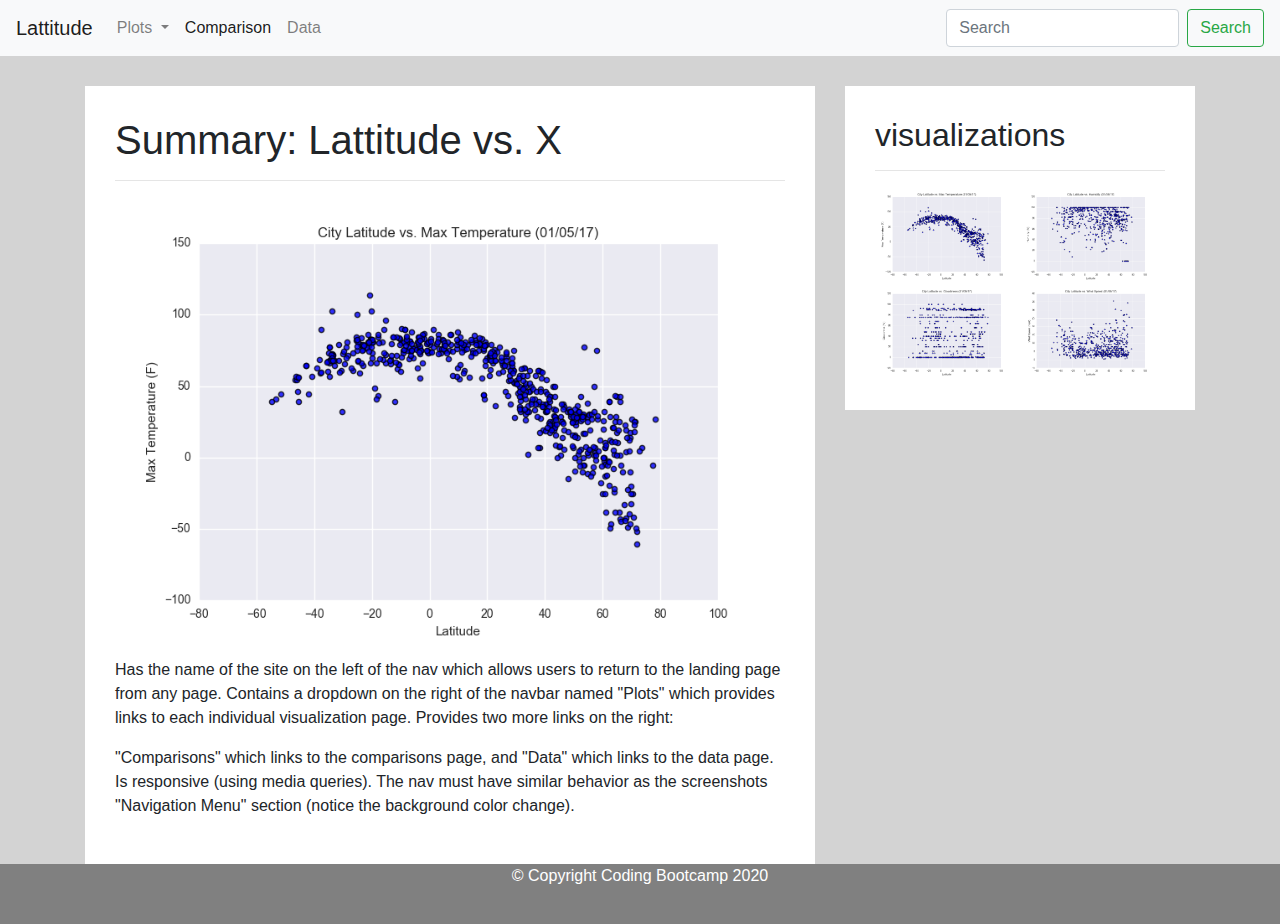
<file: web_visualization/index.html>
<!DOCTYPE html>
<html lang="en">

<head>
    <meta charset="UTF-8">
    <meta name="viewport" content="width=device-width, initial-scale=1.0">
    <title>Document</title>
    <link rel="stylesheet" href="https://stackpath.bootstrapcdn.com/bootstrap/4.3.1/css/bootstrap.min.css"
        integrity="sha384-ggOyR0iXCbMQv3Xipma34MD+dH/1fQ784/j6cY/iJTQUOhcWr7x9JvoRxT2MZw1T" crossorigin="anonymous">
    <link rel="stylesheet" href="assets/css/style.css">
</head>

<body>
    <nav class="navbar navbar-expand-lg navbar-light bg-light">
        <a class="navbar-brand" href="#">Lattitude</a>
        <button class="navbar-toggler" type="button" data-toggle="collapse" data-target="#navbarSupportedContent"
            aria-controls="navbarSupportedContent" aria-expanded="false" aria-label="Toggle navigation">
            <span class="navbar-toggler-icon"></span>
        </button>

        <div class="collapse navbar-collapse" id="navbarSupportedContent">
            <ul class="navbar-nav mr-auto">
                <li class="nav-item dropdown">
                    <a class="nav-link dropdown-toggle" href="#" id="navbarDropdown" role="button"
                        data-toggle="dropdown" aria-haspopup="true" aria-expanded="false">
                        Plots
                    </a>
                    <div class="dropdown-menu" aria-labelledby="navbarDropdown">
                        <a class="dropdown-item" href="visualizations/temp.html">Max Temperature</a>
                        <a class="dropdown-item" href="visualizations/humidity.html">Humidity</a>
                        <a class="dropdown-item" href="visualizations/cloudiness.html">Cloudiness</a>
                        <a class="dropdown-item" href="visualizations/wind.html">Wind Speed</a>
                    </div>
                </li>
                <li class="nav-item active">
                    <a class="nav-link" href="comparison.html">Comparison <span class="sr-only">(current)</span></a>
                </li>
                <li class="nav-item">
                    <a class="nav-link" href="data.html">Data</a>
                </li>

            </ul>
            <form class="form-inline my-2 my-lg-0">
                <input class="form-control mr-sm-2" type="search" placeholder="Search" aria-label="Search">
                <button class="btn btn-outline-success my-2 my-sm-0" type="submit">Search</button>
            </form>
        </div>

    </nav>
    <div class="container">
        <div class="row">
            <div class="col-md-8">
                <div class="descripition-content">
                    <h1>Summary: Lattitude vs. X</h1>
                    <hr />
                    <img src="assets/images/fig1.png" class="main-image responsive-img"></img>
                    <p>Has the name of the site on the left of the nav which allows users to return to the landing page
                        from any page.
                        Contains a dropdown on the right of the navbar named "Plots" which provides links to each
                        individual visualization page.
                        Provides two more links on the right:
                    </p>
                    <p>"Comparisons" which links to the comparisons page, and "Data" which links to the data page.
                        Is responsive (using media queries). The nav must have similar behavior as the screenshots
                        "Navigation Menu" section (notice the background color change).
                    </p>

                </div>
            </div>
            <div class="col-md-4">
                <div class="img-area">
                    <div class="img-content">
                        <h2>visualizations</h2>
                        <hr/>
                        <div class="mini-images">
                            <a href="visualizations/temp.html"> 
                                <img src="assets/images/fig1.png" class="fig-image"></img>
                            </a>
                            <a href="visualizations/humidity.html"> 
                                <img src="assets/images/fig2.png" class="fig-image"></img>
                            </a>
                            <a href="visualizations/cloudiness.html"> 
                                <img src="assets/images/fig3.png" class="fig-image"></img>
                            </a>
                            <a href="visualizations/wind.html"> 
                                <img src="assets/images/fig4.png" class="fig-image"></img>
                            </a>
                        </div>
                    </div>
                </div>
            </div>
        </div>
    </div>
    <footer>
        <div>
            <p>
                &copy; Copyright Coding Bootcamp 2020
            </p>
        </div>
    </footer>
    <script src="https://code.jquery.com/jquery-3.3.1.slim.min.js"
        integrity="sha384-q8i/X+965DzO0rT7abK41JStQIAqVgRVzpbzo5smXKp4YfRvH+8abtTE1Pi6jizo"
        crossorigin="anonymous"></script>
    <script src="https://cdnjs.cloudflare.com/ajax/libs/popper.js/1.14.7/umd/popper.min.js"
        integrity="sha384-UO2eT0CpHqdSJQ6hJty5KVphtPhzWj9WO1clHTMGa3JDZwrnQq4sF86dIHNDz0W1"
        crossorigin="anonymous"></script>
    <script src="https://stackpath.bootstrapcdn.com/bootstrap/4.3.1/js/bootstrap.min.js"
        integrity="sha384-JjSmVgyd0p3pXB1rRibZUAYoIIy6OrQ6VrjIEaFf/nJGzIxFDsf4x0xIM+B07jRM"
        crossorigin="anonymous"></script>

</body>

</html>
</file>
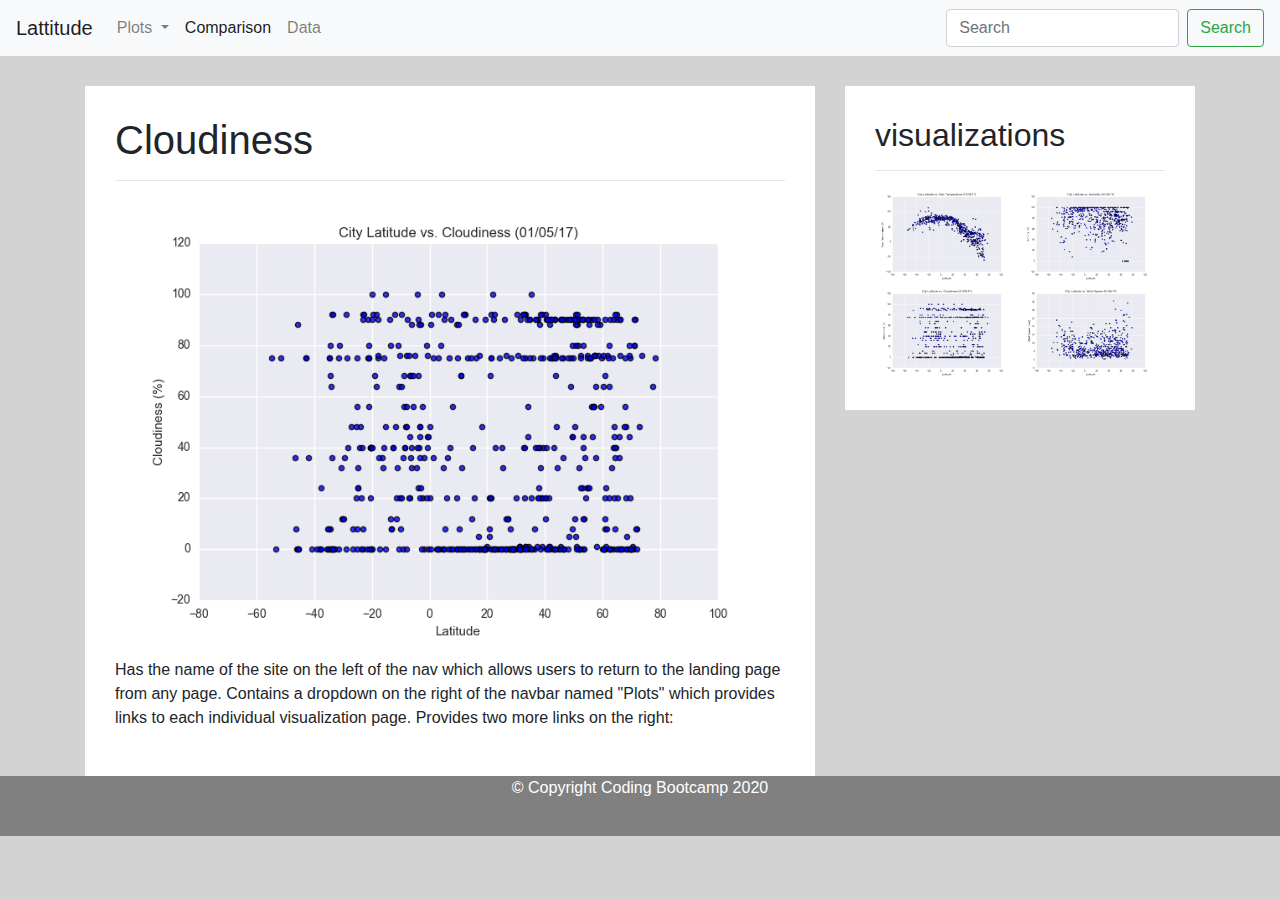
<file: web_visualization/visualizations/cloudiness.html>
<!DOCTYPE html>
<html lang="en">

<head>
    <meta charset="UTF-8">
    <meta name="viewport" content="width=device-width, initial-scale=1.0">
    <title>Cloudiness</title>
    <link rel="stylesheet" href="https://stackpath.bootstrapcdn.com/bootstrap/4.3.1/css/bootstrap.min.css"
        integrity="sha384-ggOyR0iXCbMQv3Xipma34MD+dH/1fQ784/j6cY/iJTQUOhcWr7x9JvoRxT2MZw1T" crossorigin="anonymous">
    <link rel="stylesheet" href="../assets/css/style.css">
</head>

<body>
    <nav class="navbar navbar-expand-lg navbar-light bg-light">
        <a class="navbar-brand" href="../index.html">Lattitude</a>
        <button class="navbar-toggler" type="button" data-toggle="collapse" data-target="#navbarSupportedContent"
            aria-controls="navbarSupportedContent" aria-expanded="false" aria-label="Toggle navigation">
            <span class="navbar-toggler-icon"></span>
        </button>

        <div class="collapse navbar-collapse" id="navbarSupportedContent">
            <ul class="navbar-nav mr-auto">
                <li class="nav-item dropdown">
                    <a class="nav-link dropdown-toggle" href="#" id="navbarDropdown" role="button"
                        data-toggle="dropdown" aria-haspopup="true" aria-expanded="false">
                        Plots
                    </a>
                    <div class="dropdown-menu" aria-labelledby="navbarDropdown">
                        <a class="dropdown-item" href="temp.html">Max Temperature</a>
                        <a class="dropdown-item" href="humidity.html">Humidity</a>
                        <a class="dropdown-item" href="cloudiness.html">Cloudiness</a>
                        <a class="dropdown-item" href="wind.html">Wind Speed</a>
                    </div>
                </li>
                <li class="nav-item active">
                    <a class="nav-link" href="../comparison.html">Comparison <span class="sr-only">(current)</span></a>
                </li>
                <li class="nav-item">
                    <a class="nav-link" href="../data.html">Data</a>
                </li>

            </ul>
            <form class="form-inline my-2 my-lg-0">
                <input class="form-control mr-sm-2" type="search" placeholder="Search" aria-label="Search">
                <button class="btn btn-outline-success my-2 my-sm-0" type="submit">Search</button>
            </form>
        </div>

    </nav>
    <div class="container">
        <div class="row">
            <div class="col-md-8">
                <div class="descripition-content">
                    <h1>Cloudiness</h1>
                    <hr />
                    <img src="../assets/images/fig3.png" class="responsive-img"></img>
                    <p>Has the name of the site on the left of the nav which allows users to return to the landing page
                        from any page.
                        Contains a dropdown on the right of the navbar named "Plots" which provides links to each
                        individual visualization page.
                        Provides two more links on the right:
                    </p>
                    

                </div>
            </div>
            <div class="col-md-4">
                <div class="img-area">
                    <div class="img-content">
                        <h2>visualizations</h2>
                        <hr/>
                        <div class="mini-images">
                            <a href="temp.html"> 
                                <img src="../assets/images/fig1.png" class="fig-image"></img>
                            </a>
                            <a href="humidity.html"> 
                                <img src="../assets/images/fig2.png" class="fig-image"></img>
                            </a>
                            <a href="cloudiness.html"> 
                                <img src="../assets/images/fig3.png" class="fig-image"></img>
                            </a>
                            <a href="wind.html"> 
                                <img src="../assets/images/fig4.png" class="fig-image"></img>
                            </a>
                        </div>
                    </div>
                </div>
            </div>
        </div>
    </div>
    <footer>
        <div>
            <p>
                &copy; Copyright Coding Bootcamp 2020
            </p>
        </div>
    </footer>
    <script src="https://code.jquery.com/jquery-3.3.1.slim.min.js"
        integrity="sha384-q8i/X+965DzO0rT7abK41JStQIAqVgRVzpbzo5smXKp4YfRvH+8abtTE1Pi6jizo"
        crossorigin="anonymous"></script>
    <script src="https://cdnjs.cloudflare.com/ajax/libs/popper.js/1.14.7/umd/popper.min.js"
        integrity="sha384-UO2eT0CpHqdSJQ6hJty5KVphtPhzWj9WO1clHTMGa3JDZwrnQq4sF86dIHNDz0W1"
        crossorigin="anonymous"></script>
    <script src="https://stackpath.bootstrapcdn.com/bootstrap/4.3.1/js/bootstrap.min.js"
        integrity="sha384-JjSmVgyd0p3pXB1rRibZUAYoIIy6OrQ6VrjIEaFf/nJGzIxFDsf4x0xIM+B07jRM"
        crossorigin="anonymous"></script>

</body>

</html>
</file>
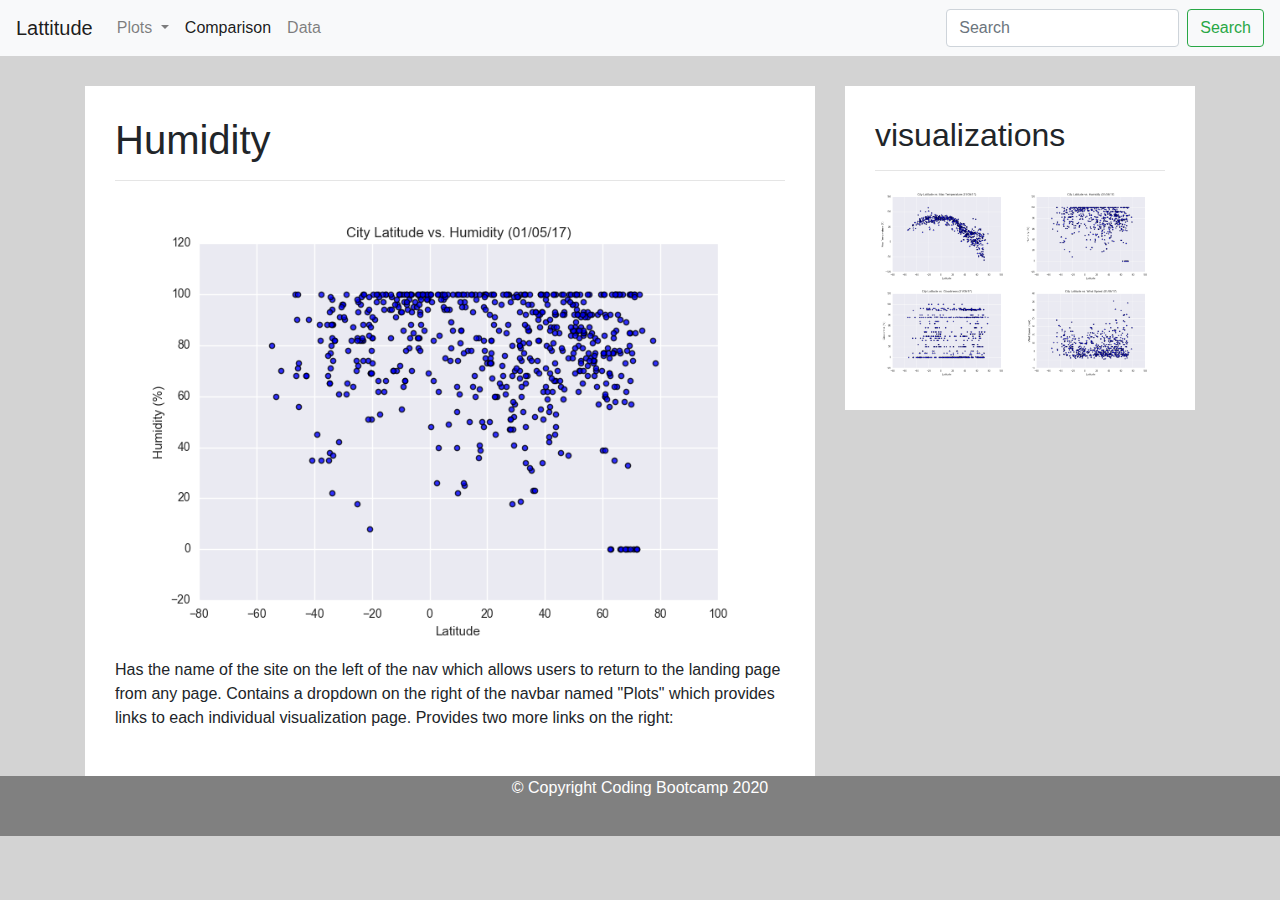
<file: web_visualization/visualizations/humidity.html>
<!DOCTYPE html>
<html lang="en">

<head>
    <meta charset="UTF-8">
    <meta name="viewport" content="width=device-width, initial-scale=1.0">
    <title>Humidity</title>
    <link rel="stylesheet" href="https://stackpath.bootstrapcdn.com/bootstrap/4.3.1/css/bootstrap.min.css"
        integrity="sha384-ggOyR0iXCbMQv3Xipma34MD+dH/1fQ784/j6cY/iJTQUOhcWr7x9JvoRxT2MZw1T" crossorigin="anonymous">
    <link rel="stylesheet" href="../assets/css/style.css">
</head>

<body>
    <nav class="navbar navbar-expand-lg navbar-light bg-light">
        <a class="navbar-brand" href="../index.html">Lattitude</a>
        <button class="navbar-toggler" type="button" data-toggle="collapse" data-target="#navbarSupportedContent"
            aria-controls="navbarSupportedContent" aria-expanded="false" aria-label="Toggle navigation">
            <span class="navbar-toggler-icon"></span>
        </button>

        <div class="collapse navbar-collapse" id="navbarSupportedContent">
            <ul class="navbar-nav mr-auto">
                <li class="nav-item dropdown">
                    <a class="nav-link dropdown-toggle" href="#" id="navbarDropdown" role="button"
                        data-toggle="dropdown" aria-haspopup="true" aria-expanded="false">
                        Plots
                    </a>
                    <div class="dropdown-menu" aria-labelledby="navbarDropdown">
                        <a class="dropdown-item" href="temp.html">Max Temperature</a>
                        <a class="dropdown-item" href="humidity.html">Humidity</a>
                        <a class="dropdown-item" href="cloudiness.html">Cloudiness</a>
                        <a class="dropdown-item" href="wind.html">Wind Speed</a>
                    </div>
                </li>
                <li class="nav-item active">
                    <a class="nav-link" href="../comparison.html">Comparison <span class="sr-only">(current)</span></a>
                </li>
                <li class="nav-item">
                    <a class="nav-link" href="../data.html">Data</a>
                </li>

            </ul>
            <form class="form-inline my-2 my-lg-0">
                <input class="form-control mr-sm-2" type="search" placeholder="Search" aria-label="Search">
                <button class="btn btn-outline-success my-2 my-sm-0" type="submit">Search</button>
            </form>
        </div>

    </nav>
    <div class="container">
        <div class="row">
            <div class="col-md-8">
                <div class="descripition-content">
                    <h1>Humidity</h1>
                    <hr />
                    <img src="../assets/images/fig2.png" class="responsive-img"></img>
                    <p>Has the name of the site on the left of the nav which allows users to return to the landing page
                        from any page.
                        Contains a dropdown on the right of the navbar named "Plots" which provides links to each
                        individual visualization page.
                        Provides two more links on the right:
                    </p>
                    

                </div>
            </div>
            <div class="col-md-4">
                <div class="img-area">
                    <div class="img-content">
                        <h2>visualizations</h2>
                        <hr/>
                        <div class="mini-images">
                            <a href="temp.html"> 
                                <img src="../assets/images/fig1.png" class="fig-image"></img>
                            </a>
                            <a href="humidity.html"> 
                                <img src="../assets/images/fig2.png" class="fig-image"></img>
                            </a>
                            <a href="cloudiness.html"> 
                                <img src="../assets/images/fig3.png" class="fig-image"></img>
                            </a>
                            <a href="wind.html"> 
                                <img src="../assets/images/fig4.png" class="fig-image"></img>
                            </a>
                        </div>
                    </div>
                </div>
            </div>
        </div>
    </div>
    <footer>
        <div>
            <p>
                &copy; Copyright Coding Bootcamp 2020
            </p>
        </div>
    </footer>
    <script src="https://code.jquery.com/jquery-3.3.1.slim.min.js"
        integrity="sha384-q8i/X+965DzO0rT7abK41JStQIAqVgRVzpbzo5smXKp4YfRvH+8abtTE1Pi6jizo"
        crossorigin="anonymous"></script>
    <script src="https://cdnjs.cloudflare.com/ajax/libs/popper.js/1.14.7/umd/popper.min.js"
        integrity="sha384-UO2eT0CpHqdSJQ6hJty5KVphtPhzWj9WO1clHTMGa3JDZwrnQq4sF86dIHNDz0W1"
        crossorigin="anonymous"></script>
    <script src="https://stackpath.bootstrapcdn.com/bootstrap/4.3.1/js/bootstrap.min.js"
        integrity="sha384-JjSmVgyd0p3pXB1rRibZUAYoIIy6OrQ6VrjIEaFf/nJGzIxFDsf4x0xIM+B07jRM"
        crossorigin="anonymous"></script>

</body>

</html>
</file>
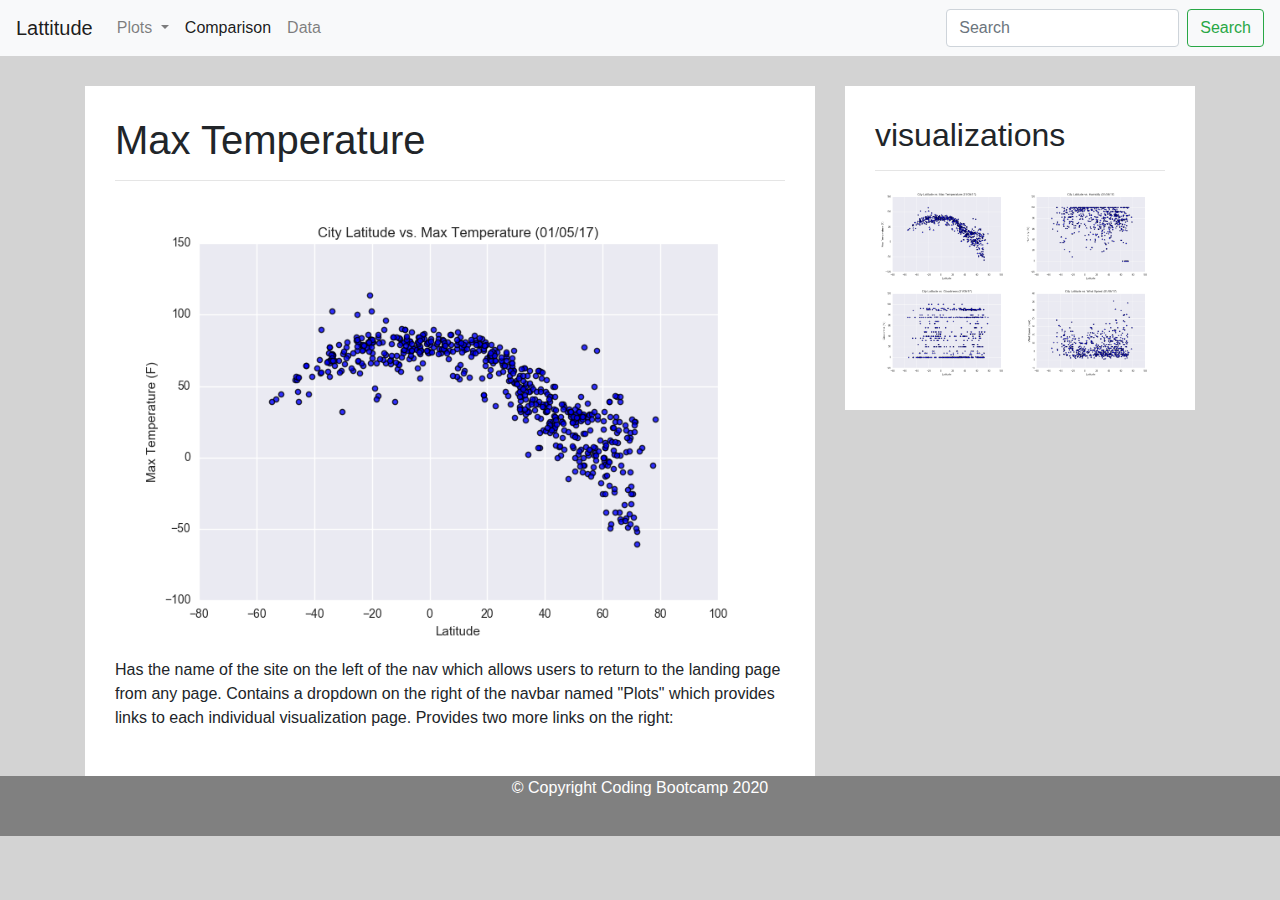
<file: web_visualization/visualizations/temp.html>
<!DOCTYPE html>
<html lang="en">

<head>
    <meta charset="UTF-8">
    <meta name="viewport" content="width=device-width, initial-scale=1.0">
    <title>Max Temperature</title>
    <link rel="stylesheet" href="https://stackpath.bootstrapcdn.com/bootstrap/4.3.1/css/bootstrap.min.css"
        integrity="sha384-ggOyR0iXCbMQv3Xipma34MD+dH/1fQ784/j6cY/iJTQUOhcWr7x9JvoRxT2MZw1T" crossorigin="anonymous">
    <link rel="stylesheet" href="../assets/css/style.css">
</head>

<body>
    <nav class="navbar navbar-expand-lg navbar-light bg-light">
        <a class="navbar-brand" href="../index.html">Lattitude</a>
        <button class="navbar-toggler" type="button" data-toggle="collapse" data-target="#navbarSupportedContent"
            aria-controls="navbarSupportedContent" aria-expanded="false" aria-label="Toggle navigation">
            <span class="navbar-toggler-icon"></span>
        </button>

        <div class="collapse navbar-collapse" id="navbarSupportedContent">
            <ul class="navbar-nav mr-auto">
                <li class="nav-item dropdown">
                    <a class="nav-link dropdown-toggle" href="#" id="navbarDropdown" role="button"
                        data-toggle="dropdown" aria-haspopup="true" aria-expanded="false">
                        Plots
                    </a>
                    <div class="dropdown-menu" aria-labelledby="navbarDropdown">
                        <a class="dropdown-item" href="temp.html">Max Temperature</a>
                        <a class="dropdown-item" href="humidity.html">Humidity</a>
                        <a class="dropdown-item" href="cloudiness.html">Cloudiness</a>
                        <a class="dropdown-item" href="wind.html">Wind Speed</a>
                    </div>
                </li>
                <li class="nav-item active">
                    <a class="nav-link" href="../comparison.html">Comparison <span class="sr-only">(current)</span></a>
                </li>
                <li class="nav-item">
                    <a class="nav-link" href="../data.html">Data</a>
                </li>

            </ul>
            <form class="form-inline my-2 my-lg-0">
                <input class="form-control mr-sm-2" type="search" placeholder="Search" aria-label="Search">
                <button class="btn btn-outline-success my-2 my-sm-0" type="submit">Search</button>
            </form>
        </div>

    </nav>
    <div class="container">
        <div class="row">
            <div class="col-md-8">
                <div class="descripition-content">
                    <h1>Max Temperature</h1>
                    <hr />
                    <img src="../assets/images/fig1.png" class="responsive-img"></img>
                    <p>Has the name of the site on the left of the nav which allows users to return to the landing page
                        from any page.
                        Contains a dropdown on the right of the navbar named "Plots" which provides links to each
                        individual visualization page.
                        Provides two more links on the right:
                    </p>
                    

                </div>
            </div>
            <div class="col-md-4">
                <div class="img-area">
                    <div class="img-content">
                        <h2>visualizations</h2>
                        <hr/>
                        <div class="mini-images">
                            <a href="temp.html"> 
                                <img src="../assets/images/fig1.png" class="fig-image"></img>
                            </a>
                            <a href="humidity.html"> 
                                <img src="../assets/images/fig2.png" class="fig-image"></img>
                            </a>
                            <a href="cloudiness.html"> 
                                <img src="../assets/images/fig3.png" class="fig-image"></img>
                            </a>
                            <a href="wind.html"> 
                                <img src="../assets/images/fig4.png" class="fig-image"></img>
                            </a>
                        </div>
                    </div>
                </div>
            </div>
        </div>
    </div>
    <footer>
        <div>
            <p>
                &copy; Copyright Coding Bootcamp 2020
            </p>
        </div>
    </footer>
    <script src="https://code.jquery.com/jquery-3.3.1.slim.min.js"
        integrity="sha384-q8i/X+965DzO0rT7abK41JStQIAqVgRVzpbzo5smXKp4YfRvH+8abtTE1Pi6jizo"
        crossorigin="anonymous"></script>
    <script src="https://cdnjs.cloudflare.com/ajax/libs/popper.js/1.14.7/umd/popper.min.js"
        integrity="sha384-UO2eT0CpHqdSJQ6hJty5KVphtPhzWj9WO1clHTMGa3JDZwrnQq4sF86dIHNDz0W1"
        crossorigin="anonymous"></script>
    <script src="https://stackpath.bootstrapcdn.com/bootstrap/4.3.1/js/bootstrap.min.js"
        integrity="sha384-JjSmVgyd0p3pXB1rRibZUAYoIIy6OrQ6VrjIEaFf/nJGzIxFDsf4x0xIM+B07jRM"
        crossorigin="anonymous"></script>

</body>

</html>
</file>
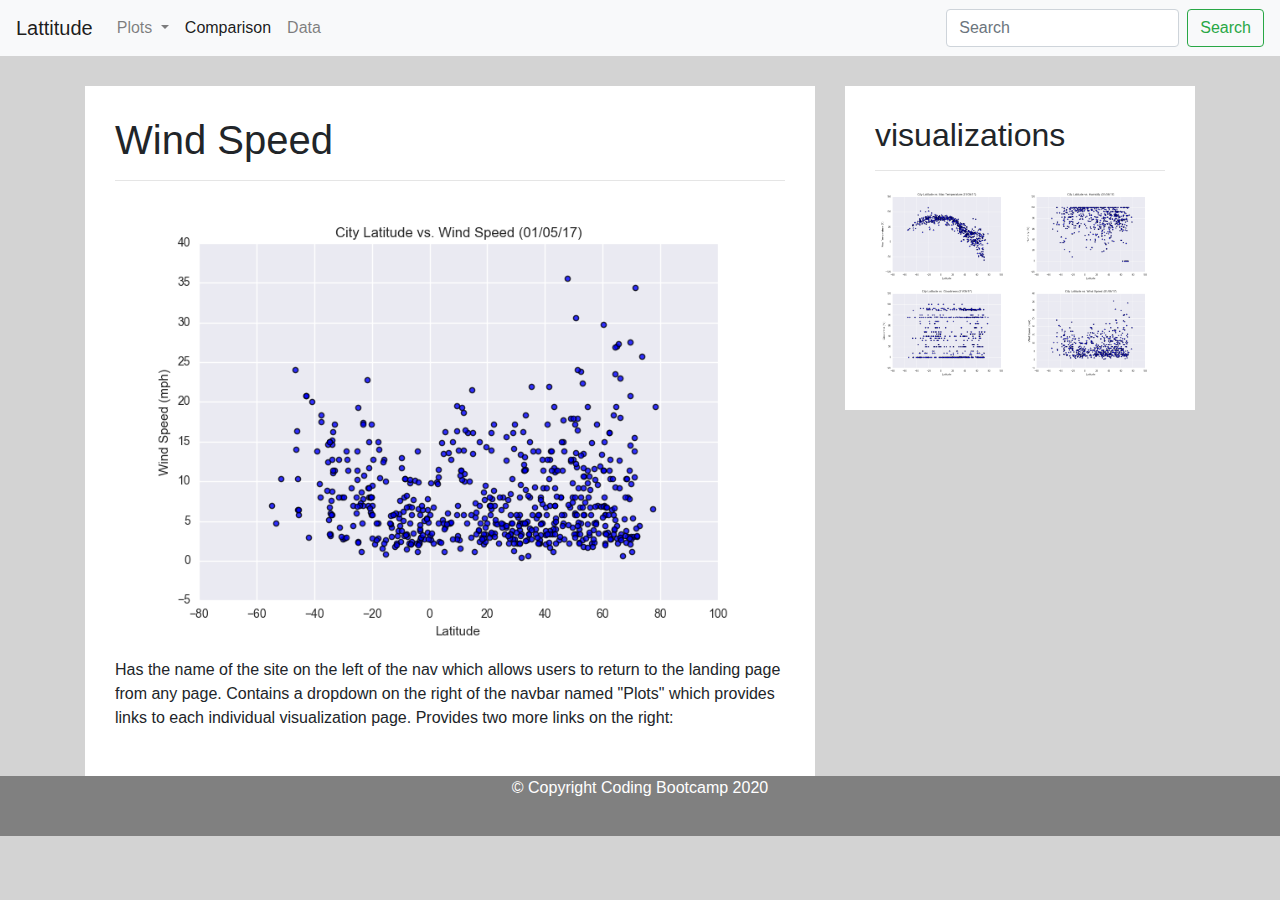
<file: web_visualization/visualizations/wind.html>
<!DOCTYPE html>
<html lang="en">

<head>
    <meta charset="UTF-8">
    <meta name="viewport" content="width=device-width, initial-scale=1.0">
    <title>Wind Speed</title>
    <link rel="stylesheet" href="https://stackpath.bootstrapcdn.com/bootstrap/4.3.1/css/bootstrap.min.css"
        integrity="sha384-ggOyR0iXCbMQv3Xipma34MD+dH/1fQ784/j6cY/iJTQUOhcWr7x9JvoRxT2MZw1T" crossorigin="anonymous">
    <link rel="stylesheet" href="../assets/css/style.css">
</head>

<body>
    <nav class="navbar navbar-expand-lg navbar-light bg-light">
        <a class="navbar-brand" href="../index.html">Lattitude</a>
        <button class="navbar-toggler" type="button" data-toggle="collapse" data-target="#navbarSupportedContent"
            aria-controls="navbarSupportedContent" aria-expanded="false" aria-label="Toggle navigation">
            <span class="navbar-toggler-icon"></span>
        </button>

        <div class="collapse navbar-collapse" id="navbarSupportedContent">
            <ul class="navbar-nav mr-auto">
                <li class="nav-item dropdown">
                    <a class="nav-link dropdown-toggle" href="#" id="navbarDropdown" role="button"
                        data-toggle="dropdown" aria-haspopup="true" aria-expanded="false">
                        Plots
                    </a>
                    <div class="dropdown-menu" aria-labelledby="navbarDropdown">
                        <a class="dropdown-item" href="temp.html">Max Temperature</a>
                        <a class="dropdown-item" href="humidity.html">Humidity</a>
                        <a class="dropdown-item" href="cloudiness.html">Cloudiness</a>
                        <a class="dropdown-item" href="wind.html">Wind Speed</a>
                    </div>
                </li>
                <li class="nav-item active">
                    <a class="nav-link" href="../comparison.html">Comparison <span class="sr-only">(current)</span></a>
                </li>
                <li class="nav-item">
                    <a class="nav-link" href="../data.html">Data</a>
                </li>

            </ul>
            <form class="form-inline my-2 my-lg-0">
                <input class="form-control mr-sm-2" type="search" placeholder="Search" aria-label="Search">
                <button class="btn btn-outline-success my-2 my-sm-0" type="submit">Search</button>
            </form>
        </div>

    </nav>
    <div class="container">
        <div class="row">
            <div class="col-md-8">
                <div class="descripition-content">
                    <h1>Wind Speed</h1>
                    <hr />
                    <img src="../assets/images/fig4.png" class="responsive-img"></img>
                    <p>Has the name of the site on the left of the nav which allows users to return to the landing page
                        from any page.
                        Contains a dropdown on the right of the navbar named "Plots" which provides links to each
                        individual visualization page.
                        Provides two more links on the right:
                    </p>
                    

                </div>
            </div>
            <div class="col-md-4">
                <div class="img-area">
                    <div class="img-content">
                        <h2>visualizations</h2>
                        <hr/>
                        <div class="mini-images">
                            <a href="temp.html"> 
                                <img src="../assets/images/fig1.png" class="fig-image"></img>
                            </a>
                            <a href="humidity.html"> 
                                <img src="../assets/images/fig2.png" class="fig-image"></img>
                            </a>
                            <a href="cloudiness.html"> 
                                <img src="../assets/images/fig3.png" class="fig-image"></img>
                            </a>
                            <a href="wind.html"> 
                                <img src="../assets/images/fig4.png" class="fig-image"></img>
                            </a>
                        </div>
                    </div>
                </div>
            </div>
        </div>
    </div>
    <footer>
        <div>
            <p>
                &copy; Copyright Coding Bootcamp 2020
            </p>
        </div>
    </footer>
    <script src="https://code.jquery.com/jquery-3.3.1.slim.min.js"
        integrity="sha384-q8i/X+965DzO0rT7abK41JStQIAqVgRVzpbzo5smXKp4YfRvH+8abtTE1Pi6jizo"
        crossorigin="anonymous"></script>
    <script src="https://cdnjs.cloudflare.com/ajax/libs/popper.js/1.14.7/umd/popper.min.js"
        integrity="sha384-UO2eT0CpHqdSJQ6hJty5KVphtPhzWj9WO1clHTMGa3JDZwrnQq4sF86dIHNDz0W1"
        crossorigin="anonymous"></script>
    <script src="https://stackpath.bootstrapcdn.com/bootstrap/4.3.1/js/bootstrap.min.js"
        integrity="sha384-JjSmVgyd0p3pXB1rRibZUAYoIIy6OrQ6VrjIEaFf/nJGzIxFDsf4x0xIM+B07jRM"
        crossorigin="anonymous"></script>

</body>

</html>
</file>
<file: web_visualization/assets/css/style.css>
body{
    background-color: lightgrey;
}
footer{
background-color: gray;
color: white;
text-align: center;
width: 100%;
height: 60px;

}

.descripition-content, .img-area{
    padding: 30px;
    margin-top: 30px;
    background-color: white;
}

.main-image{
    float: left;
    width: 200px;
}

.fig-image{
    width: 140px;

}
.responsive-img {
    width: 100% !important;
}
</file>
